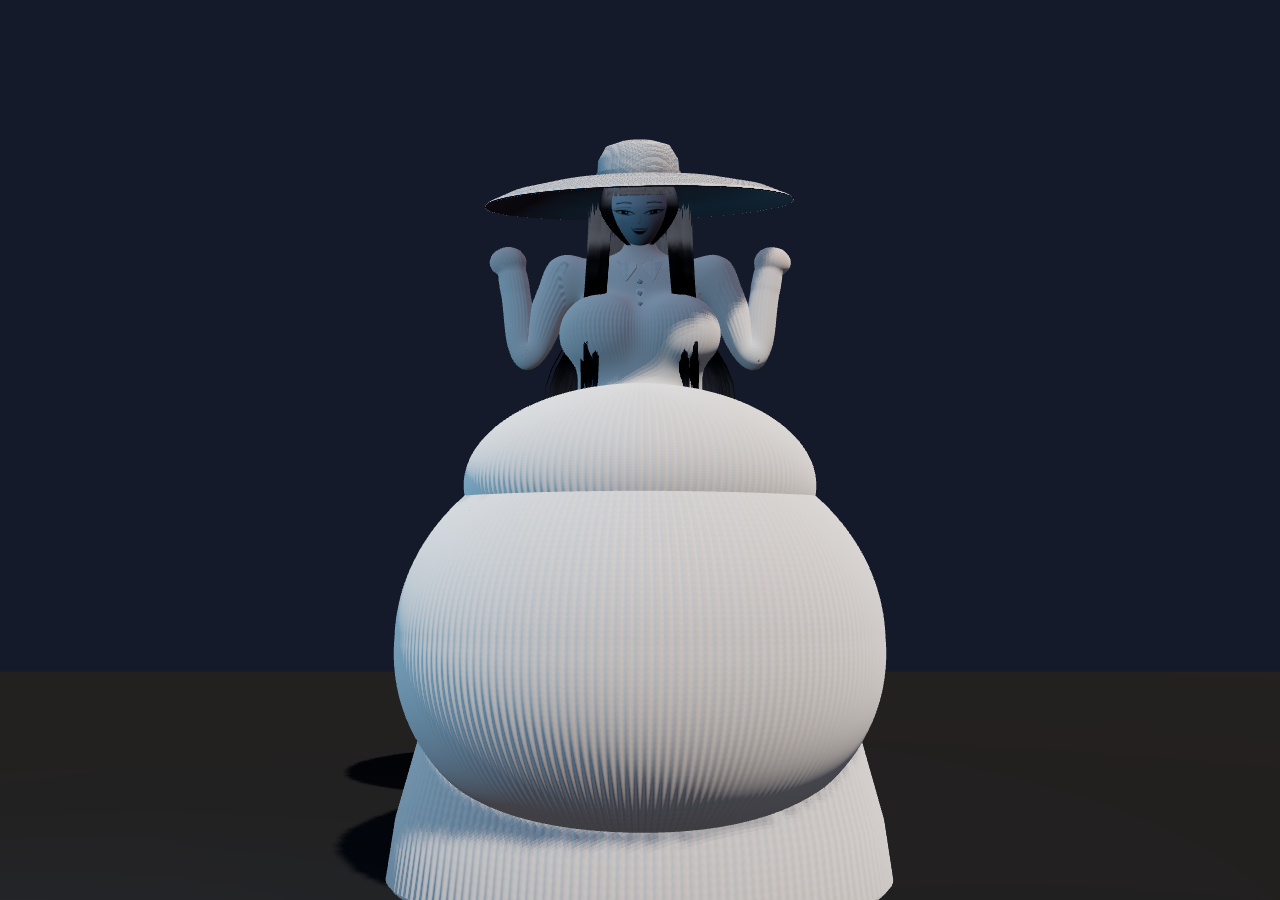
<file: tools/viewer.html>
<!doctype html><html><head><meta charset="utf-8"><style>body{margin:0;background:#000}</style>
<script type="importmap">{"imports":{"three":"../vendor/three/three.module.js","three/addons/":"../vendor/three/addons/"}}</script></head><body>
<script type="module">
import * as THREE from 'three';
import { Hachi } from '../js/hachi.js';
const r = new THREE.WebGLRenderer({antialias:true}); r.setSize(innerWidth, innerHeight); document.body.appendChild(r.domElement);
r.toneMapping = THREE.ACESFilmicToneMapping; r.shadowMap.enabled = true;
const s = new THREE.Scene(); s.background = new THREE.Color(0x151a2a);
s.add(new THREE.HemisphereLight(0x9aa8d0, 0x302830, 1.2));
const d = new THREE.DirectionalLight(0xfff0e0, 2.2); d.position.set(2, 5, 4); d.castShadow = true; s.add(d);
const p = new THREE.PointLight(0x66ccff, 4, 8); p.position.set(-2, 2, 2); s.add(p);
const g = new THREE.Mesh(new THREE.PlaneGeometry(20,20), new THREE.MeshStandardMaterial({color:0x333333})); g.rotation.x=-Math.PI/2; g.receiveShadow=true; s.add(g);
const q = new URLSearchParams(location.search);
if (q.get('bright')) { s.add(new THREE.HemisphereLight(0xe0e6ff, 0x404048, 0.5)); const f = new THREE.DirectionalLight(0xfff4ea, 0.9); f.position.set(-3, 4, 3); s.add(f); }
const h = new Hachi(); s.add(h.root); window.h = h;
const stage = +(q.get('stage')||0); h.setStage(stage, true);
h.face.set(q.get('expr')||'smug');
const cam = new THREE.PerspectiveCamera(+(q.get('fov')||45), innerWidth/innerHeight, 0.05, 100);
const view = q.get('view')||'front';
const cy = +(q.get('cy')||1.0), dist=+(q.get('d')||4.5), ang=+(q.get('a')||0), ly=+(q.get('ly')||1.6);
cam.position.set(Math.sin(ang)*dist, cy, Math.cos(ang)*dist); cam.lookAt(0, ly, 0);
const speed = +(q.get('speed')||0);
if (q.get('dent')) { h.update(1/60,{speed:0,look:cam.position,mode:'walk'}); const P=new THREE.Vector3(), N=new THREE.Vector3(); const rm=h.rollMesh; const a=new THREE.Vector3(); rm.getWorldPosition(a); a.z+=5; a.y+=rm.scale.y*h.bodyScale*0.9; h.surfacePoint(a,P,N); h.setDent(P, 0.34*h.bodyScale+0.08*h.radius, +q.get('dent')*h.bodyScale); }
let t=0; for (let i=0;i<+(q.get('frames')||60);i++){ h.update(1/60,{speed, look:cam.position, mode:q.get('mode')||'walk', talk:+(q.get('talk')||0)}); }
r.render(s, cam); window.done = true;
</script></body></html>
</file>
